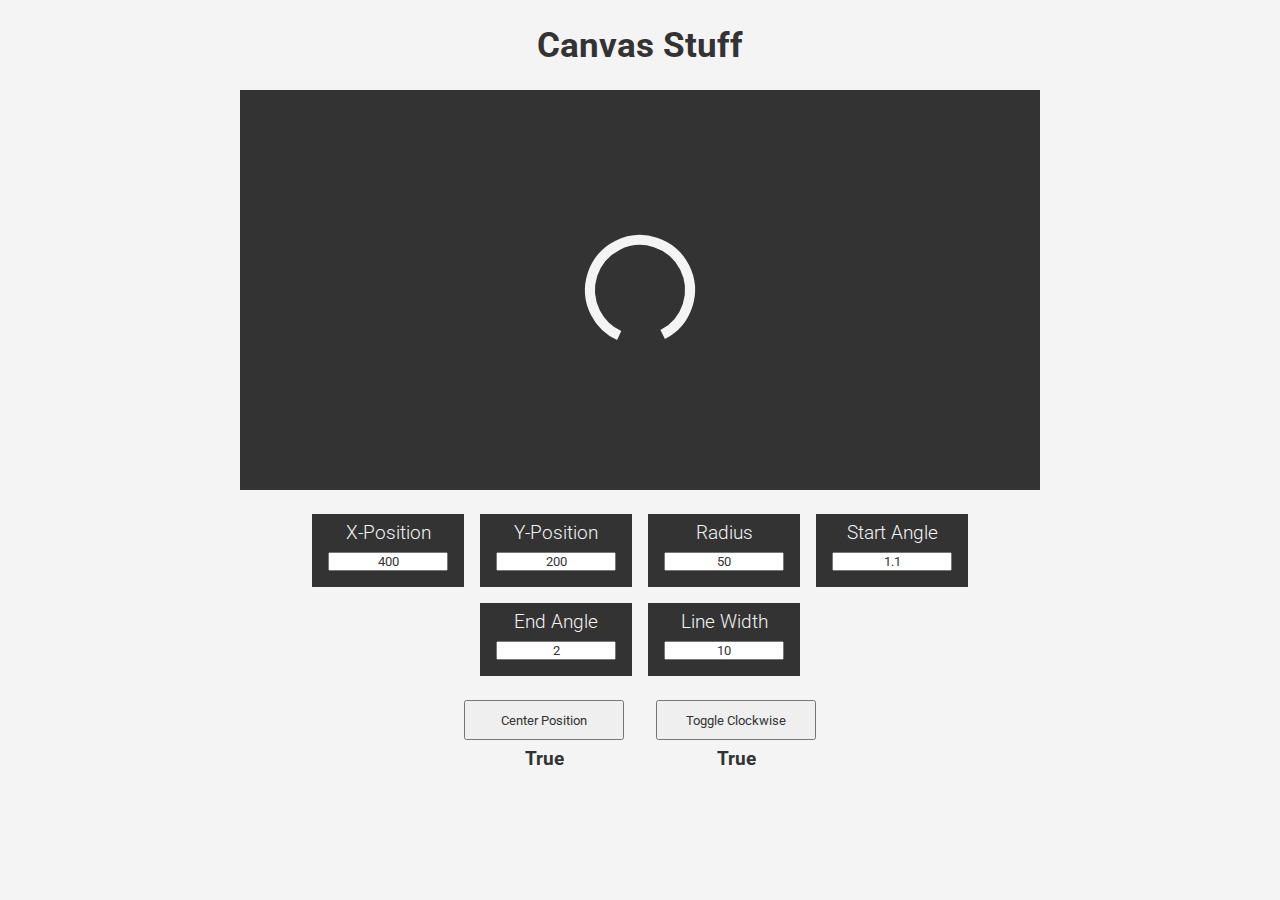
<file: Arc Maker/index.html>
<!DOCTYPE html>
<html>
  <head>
    <meta charset="utf-8">
    <meta name="viewport" content="width=device-width, initial-scale=1.0">
    <link rel="stylesheet" href="index.css">
    <link href="https://fonts.googleapis.com/css?family=Roboto&display=swap" rel="stylesheet">
    <title>Arc Maker</title>
  </head>
  <body>
    <h1>Canvas Stuff</h1>
    <canvas id="canvas" width="800" height="400"></canvas>
    <div id="inputGroup">
      <div class="">
        <h3>X-Position</h3>
        <input id="inputXPos" class="input" type="text" name="" value="" placeholder="X-Position">
      </div>
      <div class="">
        <h3>Y-Position</h3>
        <input id="inputYPos" class="input" type="text" name="" value="" placeholder="Y-Position">
      </div>
      <div class="">
        <h3>Radius</h3>
        <input id="inputRadius" class="input" type="text" name="" value="" placeholder="Radius">
      </div>
      <div class="">
        <h3>Start Angle</h3>
        <input id="inputStartAngle" class="input" type="text" name="" value="" placeholder="Stat Angle">
      </div>
      <div class="">
        <h3>End Angle</h3>
        <input id="inputEndAngle" class="input" type="text" name="" value="" placeholder="End Angle">
      </div>
      <div class="">
        <h3>Line Width</h3>
        <input id="inputLineWidth" class="input" type="text" name="" value="" placeholder="Line Width">
      </div>
    </div>
    <div id="buttonGroup">
      <div>
        <button id="btnCenter" type="button" name="button">Center Position</button>
        <h3 id="txtCentered">True</h3>
      </div>
      <div>
        <button id="btnClockwise" type="button" name="button">Toggle Clockwise</button>
        <h3 id="txtClockwise">True</h3>
      </div>
    </div>
    <script src="index.js"></script>
  </body>
</html>
</file>
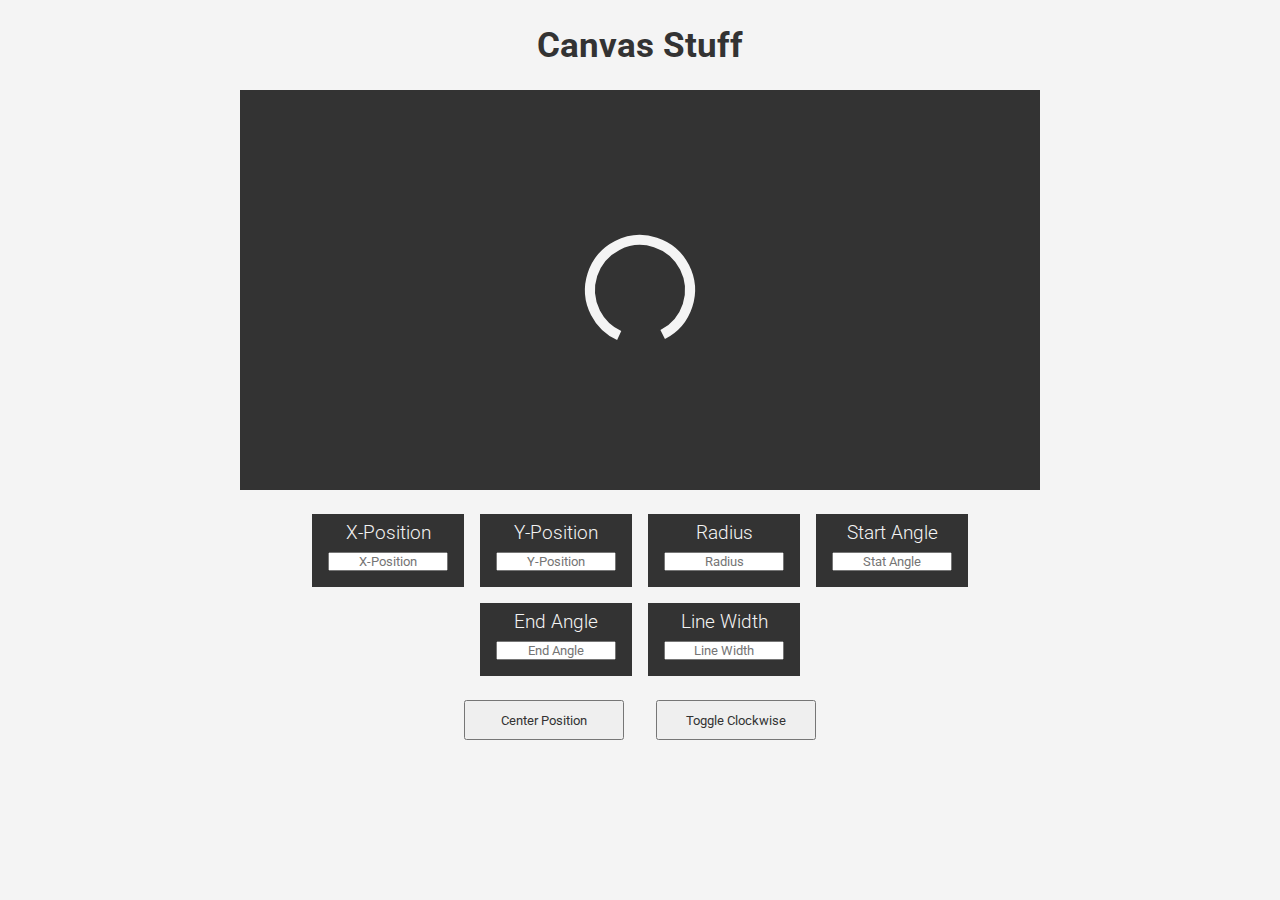
<file: arcs/index.html>
<!DOCTYPE html>
<html>
  <head>
    <meta charset="utf-8">
    <meta name="viewport" content="width=device-width, initial-scale=1.0">
    <link rel="stylesheet" href="index.css">
    <link href="https://fonts.googleapis.com/css?family=Roboto&display=swap" rel="stylesheet">
    <title>1</title>
  </head>
  <body>
    <h1>Canvas Stuff</h1>
    <canvas id="canvas" width="800" height="400"></canvas>
    <div id="inputGroup">
      <div class="">
        <h3>X-Position</h3>
        <input id="inputXPos" class="input" type="text" name="" value="" placeholder="X-Position">
      </div>
      <div class="">
        <h3>Y-Position</h3>
        <input id="inputYPos" class="input" type="text" name="" value="" placeholder="Y-Position">
      </div>
      <div class="">
        <h3>Radius</h3>
        <input id="inputRadius" class="input" type="text" name="" value="" placeholder="Radius">
      </div>
      <div class="">
        <h3>Start Angle</h3>
        <input id="inputStartAngle" class="input" type="text" name="" value="" placeholder="Stat Angle">
      </div>
      <div class="">
        <h3>End Angle</h3>
        <input id="inputEndAngle" class="input" type="text" name="" value="" placeholder="End Angle">
      </div>
      <div class="">
        <h3>Line Width</h3>
        <input id="inputLineWidth" class="input" type="text" name="" value="" placeholder="Line Width">
      </div>
    </div>
    <div id="buttonGroup">
      <button id="btnCenter" type="button" name="button">Center Position</button>
      <button id="btnClockwise" type="button" name="button">Toggle Clockwise</button>
    </div>
    <script src="index.js"></script>
  </body>
</html>
</file>
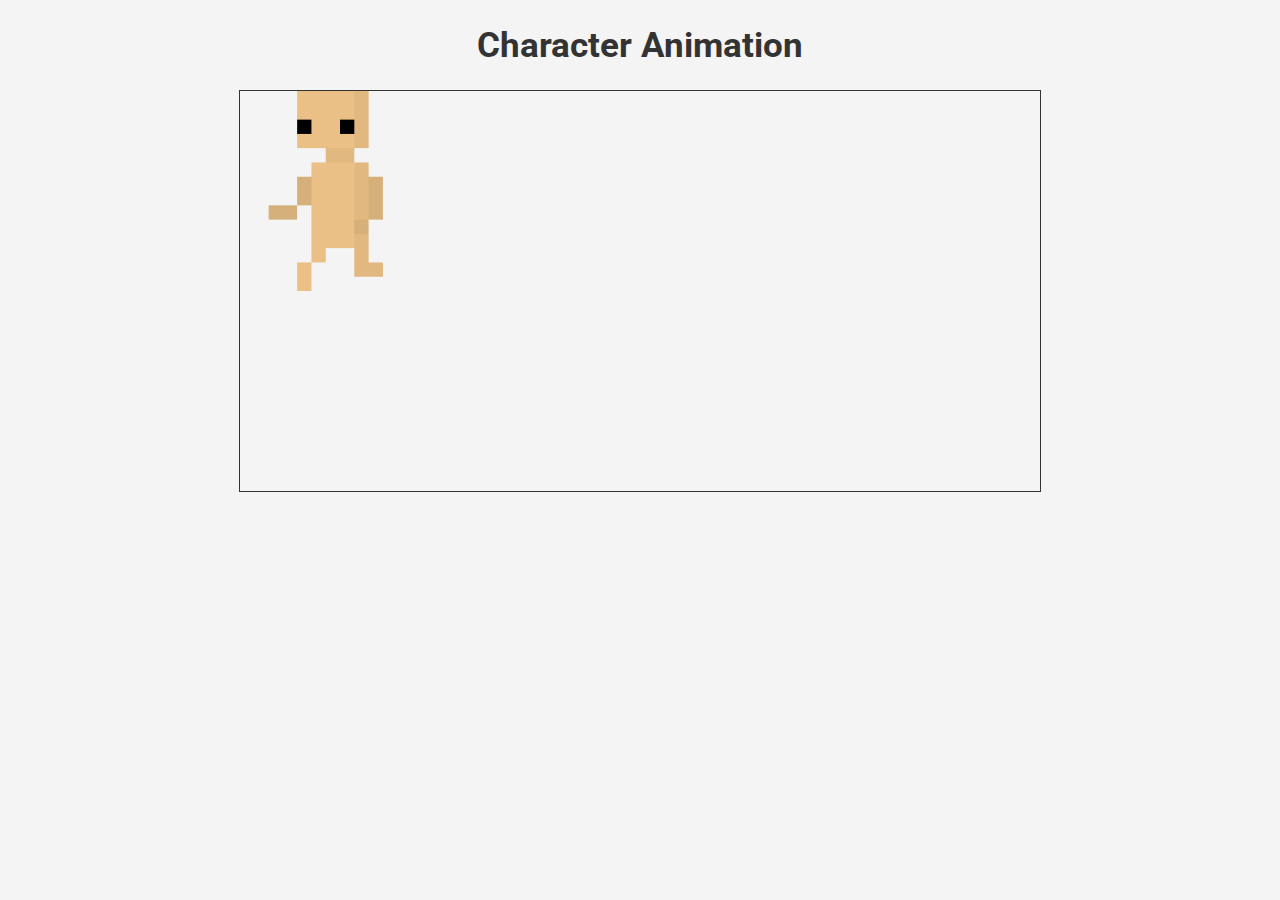
<file: character Anim/index.html>
<!DOCTYPE html>
<html>
  <head>
    <meta charset="utf-8">
    <meta name="viewport" content="width=device-width, initial-scale=1.0">
    <link rel="stylesheet" href="index.css">
    <link href="https://fonts.googleapis.com/css?family=Roboto&display=swap" rel="stylesheet">
    <title>Arc Maker</title>
  </head>
  <body>
    <h1>Character Animation</h1>
    <canvas id="canvas" width="800" height="400"></canvas>
    <script src="index.js"></script>
  </body>
</html>
</file>
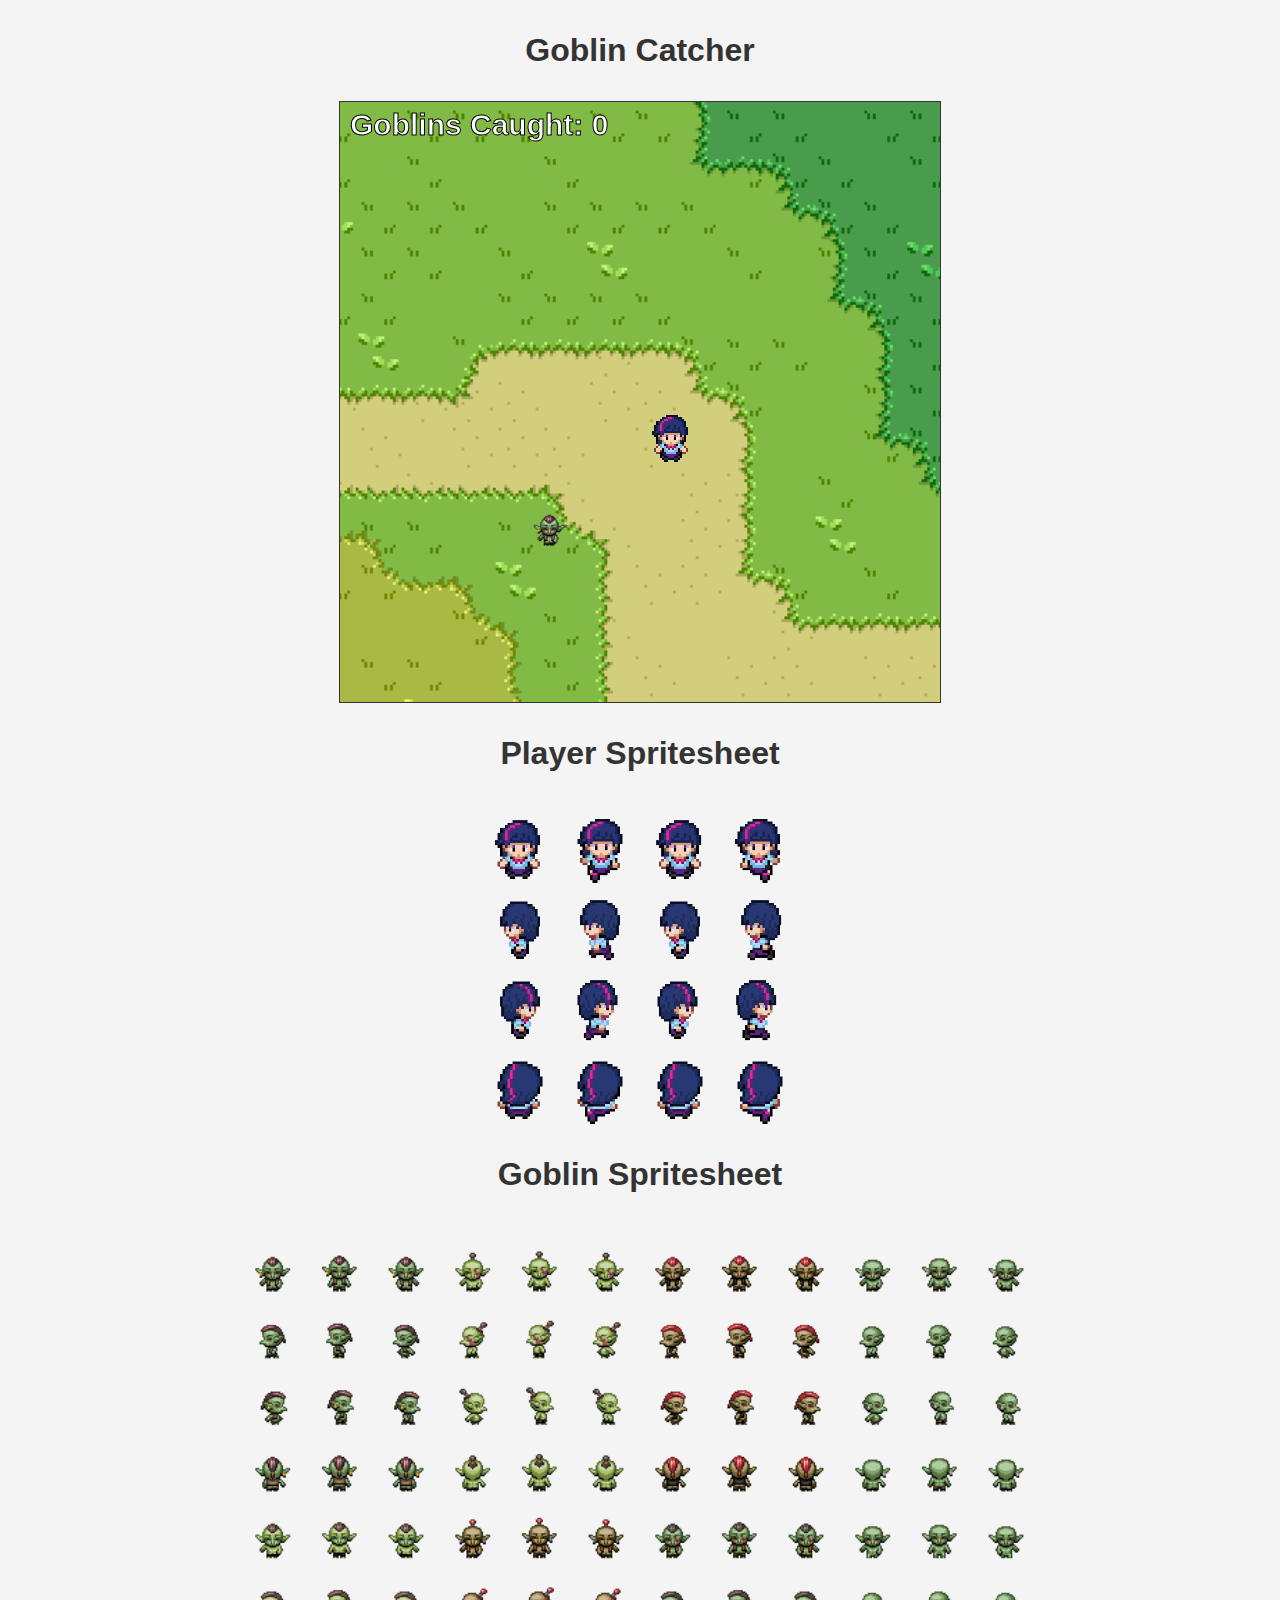
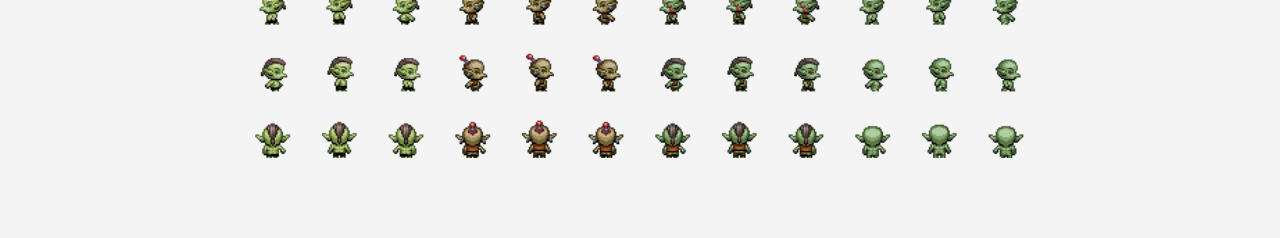
<file: Goblin Catcher/index.html>
<!DOCTYPE html>
<html lang="en" dir="ltr">
  <head>
    <meta charset="utf-8">
    <meta name="viewport" content="width=device-width, initial-scale=1.0">
    <link rel="stylesheet" href="index.css">
    <title>Goblin Catcher</title>
  </head>
  <body>
    <h1>Goblin Catcher</h1>
    <canvas id="canvas" width="600" height="600"></canvas>
    <h1>Player Spritesheet</h1>
    <img id="imgPlayer" src="spritesheet/player.png" alt="">
    <h1>Goblin Spritesheet</h1>
    <img id="imgGoblin" src="spritesheet/goblins.png">
  <script src="index.js"></script>
  </body>
</html>
</file>
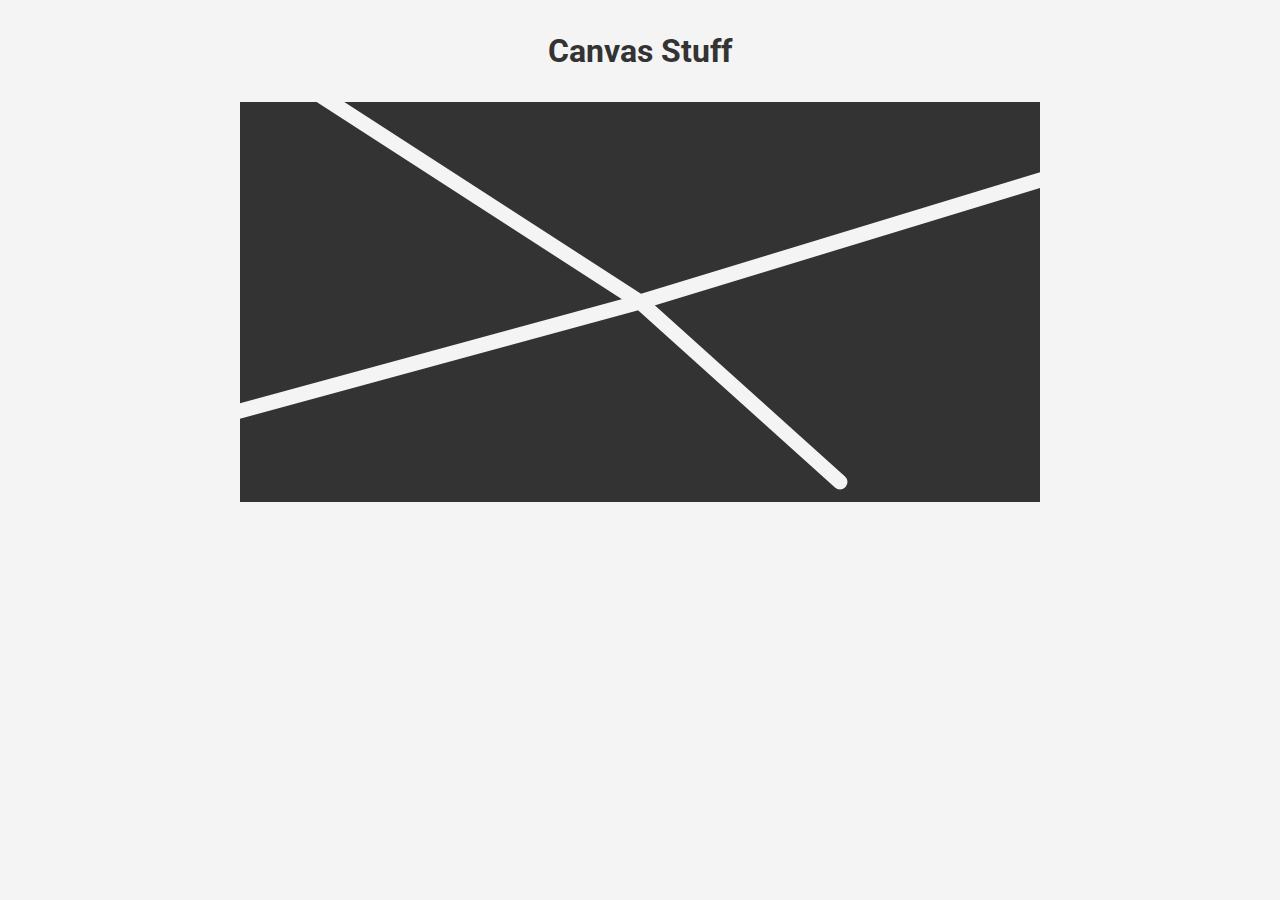
<file: lines/index.html>
<!DOCTYPE html>
<html>
  <head>
    <meta charset="utf-8">
    <meta name="viewport" content="width=device-width, initial-scale=1.0">
    <link rel="stylesheet" href="index.css">
    <link href="https://fonts.googleapis.com/css?family=Roboto&display=swap" rel="stylesheet">
    <title>1</title>
  </head>
  <body>
    <h1>Canvas Stuff</h1>
    <canvas id="canvas" width="800" height="400"></canvas>

    <script src="index.js"></script>
  </body>
</html>
</file>
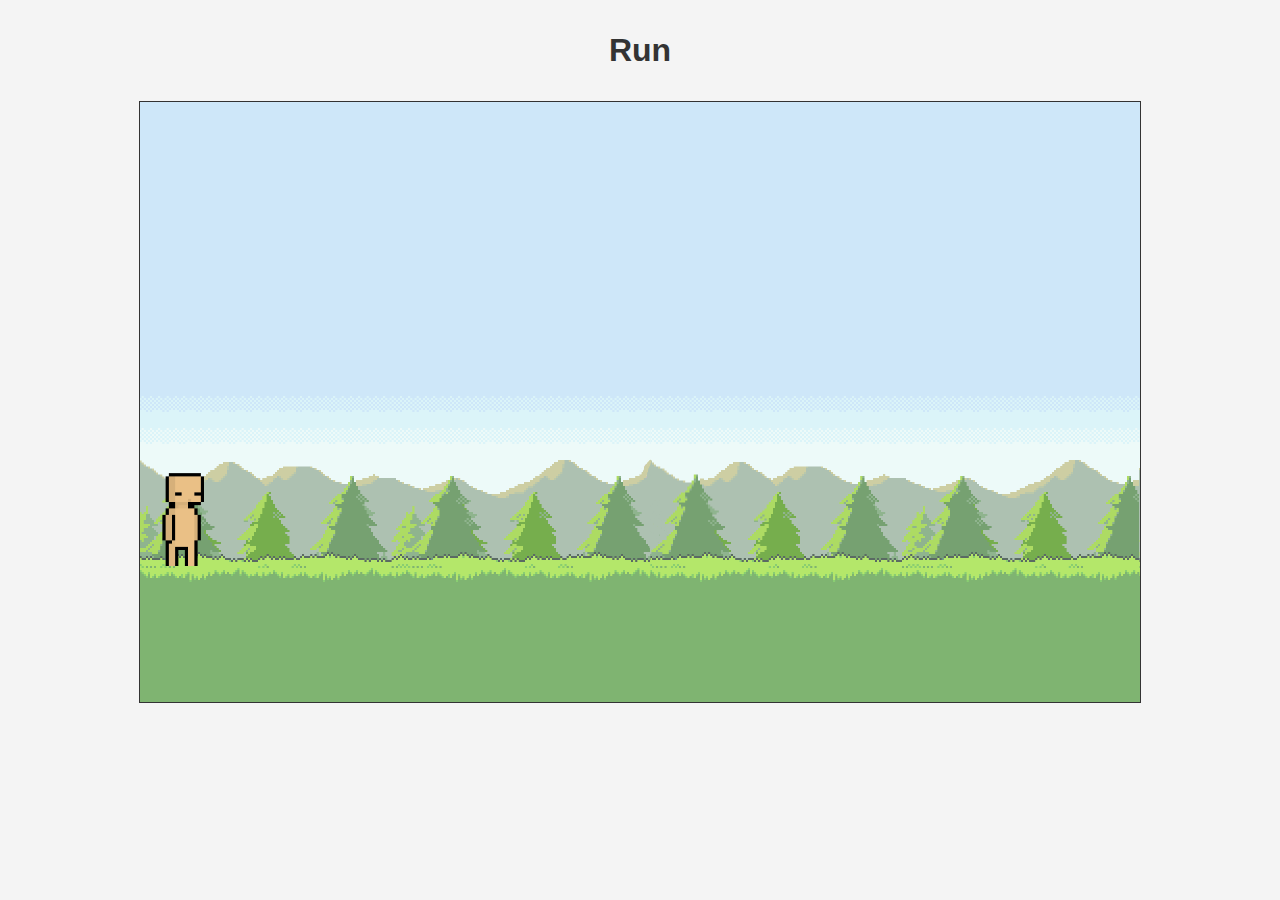
<file: Run/index.html>
<!DOCTYPE html>
<html lang="en" dir="ltr">
  <head>
    <meta charset="utf-8">
    <meta name="viewport" content="width=device-width, initial-scale=1.0">
    <link rel="stylesheet" href="index.css">
    <title>Run</title>
  </head>
  <body>
    <h1>Run</h1>
    <canvas id="canvas" width="1000" height="600"></canvas>
  <script src="index.js"></script>
  </body>
</html>
</file>
<file: Arc Maker/index.css>
* {
  padding: 0;
  margin: 0;
  color: #333;
  font-family: "Roboto";
  text-decoration: none;
  box-sizing: border-box;
}

body {
  background: #f4f4f4;
}

h1 {
  text-align: center;
  margin: 1.5rem 0;
  font-size: 2.2rem;
}

#canvas {
  background: #333;
  display: block;
  margin: 0 auto;
}

#inputGroup, #buttonGroup {
  width: 50rem;
  margin: 1rem auto;
  display: flex;
  flex-wrap: wrap;
  justify-content: center;
  align-items: center;
}

#inputGroup div {
  background: #333;
  display: flex;
  flex-direction: column;
  justify-content: center;
  align-items: center;
  padding: 0.5rem;
  margin: 0.5rem;
}

#inputGroup div h3 {
  color: #f4f4f4;
  font-weight: 300;
}

.input {
  width: 7.5rem;
  margin: 0.5rem;
  text-align: center;
}

#buttonGroup div {
  display: flex;
  flex-direction: column;
  justify-content: center;
  align-items: center;
}

#buttonGroup h3 {
  margin: 0.5rem 0;
}

button {
  width: 10rem;
  height: 2.5rem;
  margin: 0 1rem;
}
/*  */
</file>
<file: arcs/index.css>
* {
  padding: 0;
  margin: 0;
  color: #333;
  font-family: "Roboto";
  text-decoration: none;
  box-sizing: border-box;
}

body {
  background: #f4f4f4;
}

h1 {
  text-align: center;
  margin: 1.5rem 0;
  font-size: 2.2rem;
}

#canvas {
  background: #333;
  display: block;
  margin: 0 auto;
}

#inputGroup, #buttonGroup {
  width: 50rem;
  margin: 1rem auto;
  display: flex;
  flex-wrap: wrap;
  justify-content: center;
  align-items: center;
}

#inputGroup div {
  background: #333;
  display: flex;
  flex-direction: column;
  justify-content: center;
  align-items: center;
  padding: 0.5rem;
  margin: 0.5rem;
}

#inputGroup div h3 {
  color: #f4f4f4;
  font-weight: 300;
}

.input {
  width: 7.5rem;
  margin: 0.5rem;
  text-align: center;
}

button {
  width: 10rem;
  height: 2.5rem;
  margin: 0 1rem;
}
/*  */
</file>
<file: character Anim/index.css>
* {
  padding: 0;
  margin: 0;
  color: #333;
  font-family: "Roboto";
  text-decoration: none;
  box-sizing: border-box;
}

body {
  background: #f4f4f4;
}

h1 {
  text-align: center;
  margin: 1.5rem 0;
  font-size: 2.2rem;
}

#canvas {
  background: #f4f4f4;
  border: 1px solid #333;
  display: block;
  margin: 0 auto;
}

/*  */
</file>
<file: Goblin Catcher/index.css>
* {
  padding: 0;
  margin: 0;
  text-decoration: none;
  list-style: none;
  box-sizing: border-box;
  color: #333;
  font-family: sans-serif;
}

body {
  background: #f4f4f4;
}

h1 {
  text-align: center;
  margin: 2rem 0;
}

#canvas {
  background: #f4f4f4;
  border: 1px solid #333;
  display: block;
  margin: 0 auto;
}

img {
  margin: 0 auto;
  display: block;
}

#imgPlayer {
  width: 20rem;
}

#imgGoblin {
  margin-bottom: 5rem;
  width: 50rem;
}
</file>
<file: lines/index.css>
* {
  padding: 0;
  margin: 0;
  color: #333;
  font-family: "Roboto";
  text-decoration: none;
}

body {
  background: #f4f4f4;
}

h1 {
  text-align: center;
  margin: 2rem 0;
}

#canvas {
  background: #333;
  display: block;
  margin: 0 auto;
}
</file>
<file: Run/index.css>
* {
  padding: 0;
  margin: 0;
  text-decoration: none;
  list-style: none;
  box-sizing: border-box;
  color: #333;
  font-family: sans-serif;
}

body {
  background: #f4f4f4;
}

h1 {
  text-align: center;
  margin: 2rem 0;
}

#canvas {
  background: #f4f4f4;
  border: 1px solid #333;
  display: block;
  margin: 0 auto;
}
</file>
